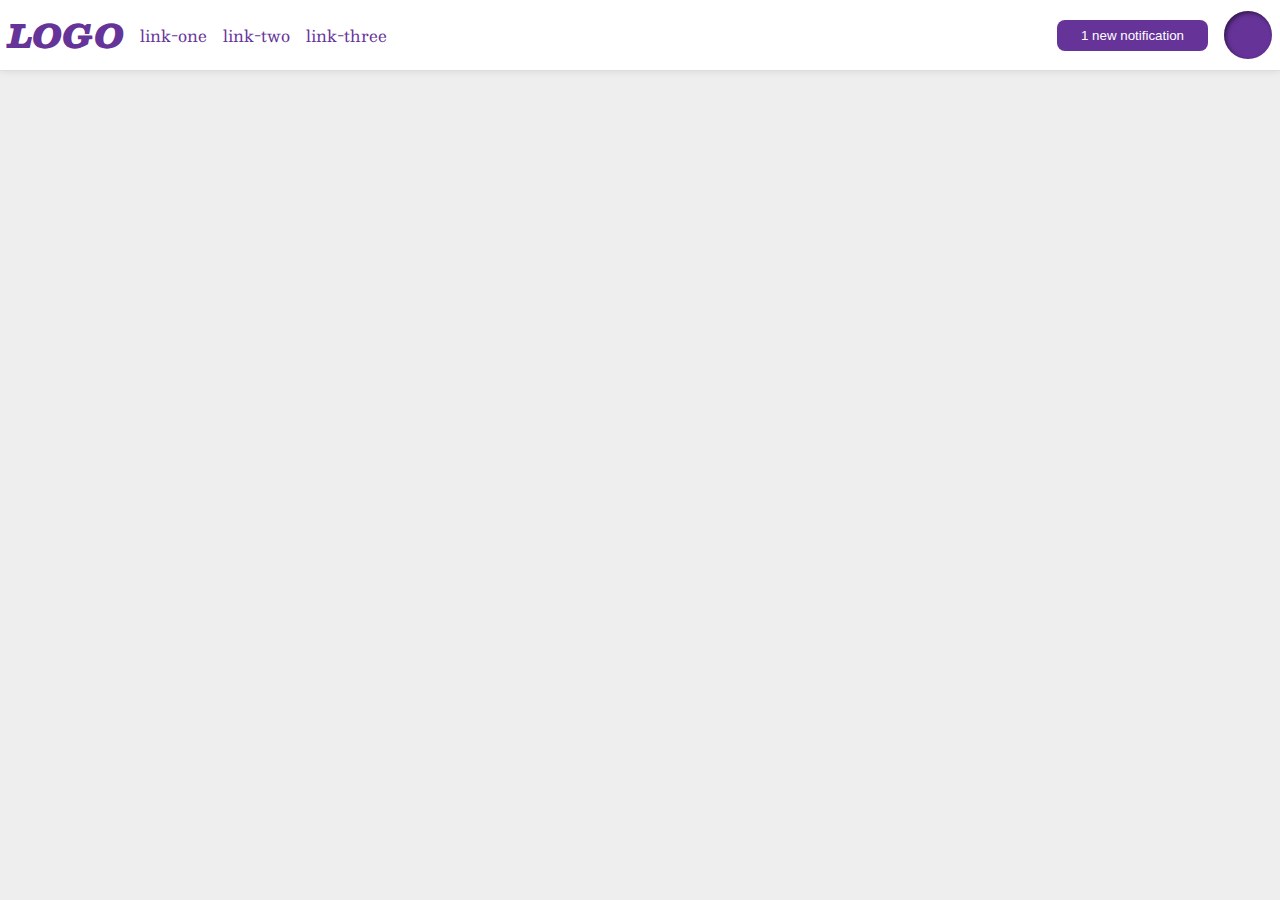
<file: flex/03-flex-header-2/index.html>
<!DOCTYPE html>
<html lang="en">
  <head>
    <meta charset="UTF-8">
    <meta http-equiv="X-UA-Compatible" content="IE=edge">
    <meta name="viewport" content="width=device-width, initial-scale=1.0">
    <title>Flex Header 2</title>
    <link rel="stylesheet" href="style.css">
  </head>
  <body>
    <div class="header">
      <div class="left-side">
        <div class="logo">
          LOGO
        </div>
        <ul class="links">
          <li><a href="https://google.com">link-one</a></li>
          <li><a href="https://google.com">link-two</a></li>
          <li><a href="https://google.com">link-three</a></li>
        </ul>
      </div>
      <div class="right-side">
        <button class="notifications">
          1 new notification
        </button>
        <div class="profile-image"></div>
      </div>
    </div>
  </body>
</html>
</file>
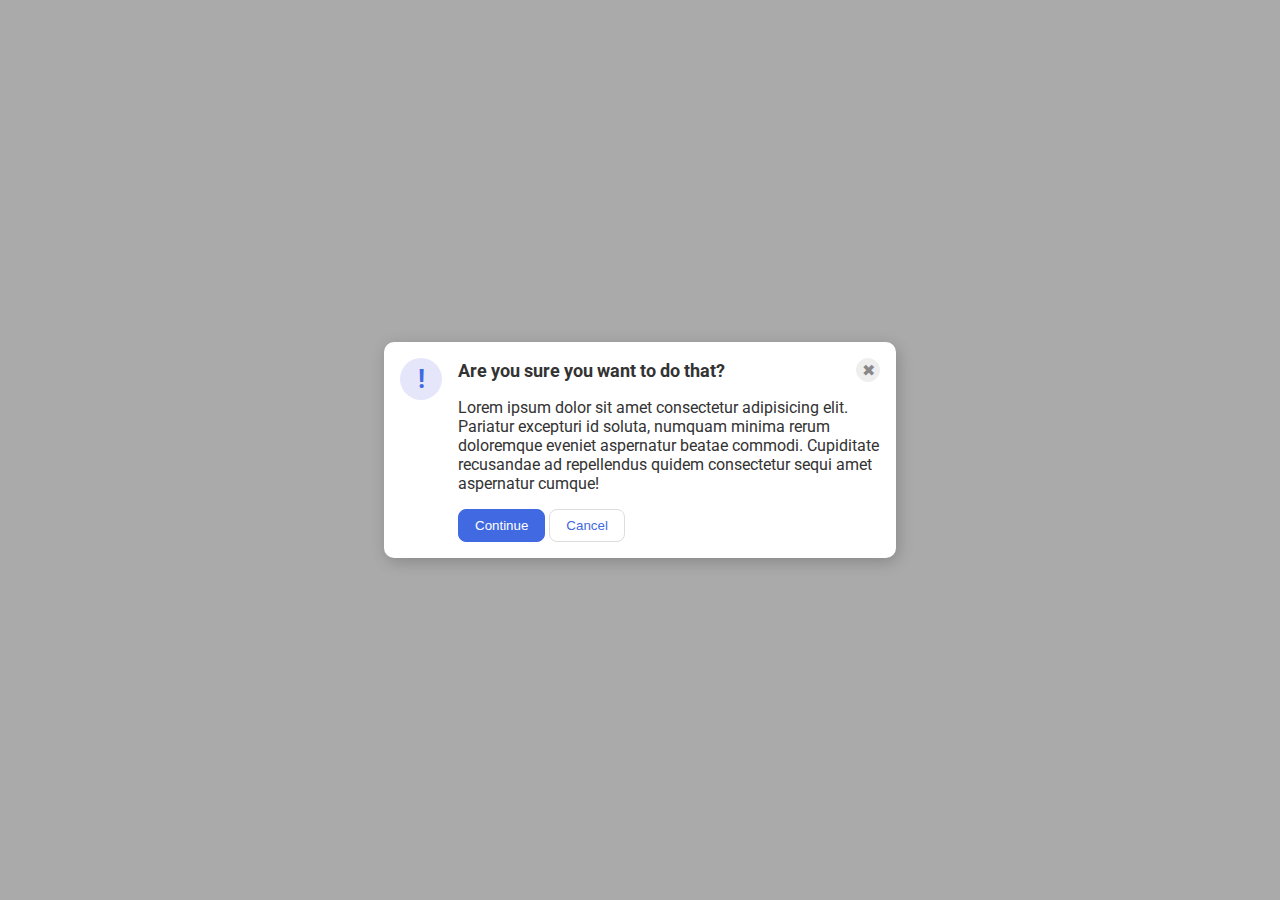
<file: flex/05-flex-modal/index.html>
<!DOCTYPE html>
<html lang="en">
  <head>
    <meta charset="UTF-8">
    <meta http-equiv="X-UA-Compatible" content="IE=edge">
    <meta name="viewport" content="width=device-width, initial-scale=1.0">
    <link rel="stylesheet" href="style.css">
    <title>Modal</title>
  </head>
  <body>
    <div class="modal">
      
      <div class="icon">!</div>
      <div class="main">
        <div class="top">  
          <div class="header">Are you sure you want to do that?</div>
          <button class="close-button">✖</button>
        </div>
        <div class="text">Lorem ipsum dolor sit amet consectetur adipisicing elit. Pariatur excepturi id soluta, numquam minima rerum doloremque eveniet aspernatur beatae commodi. Cupiditate recusandae ad repellendus quidem consectetur sequi amet aspernatur cumque!</div>
        <div class="buttons">
          <button class="continue">Continue</button>
          <button class="cancel">Cancel</button>
        </div>
      </div>
    </div>
  </body>
</html>
</file>
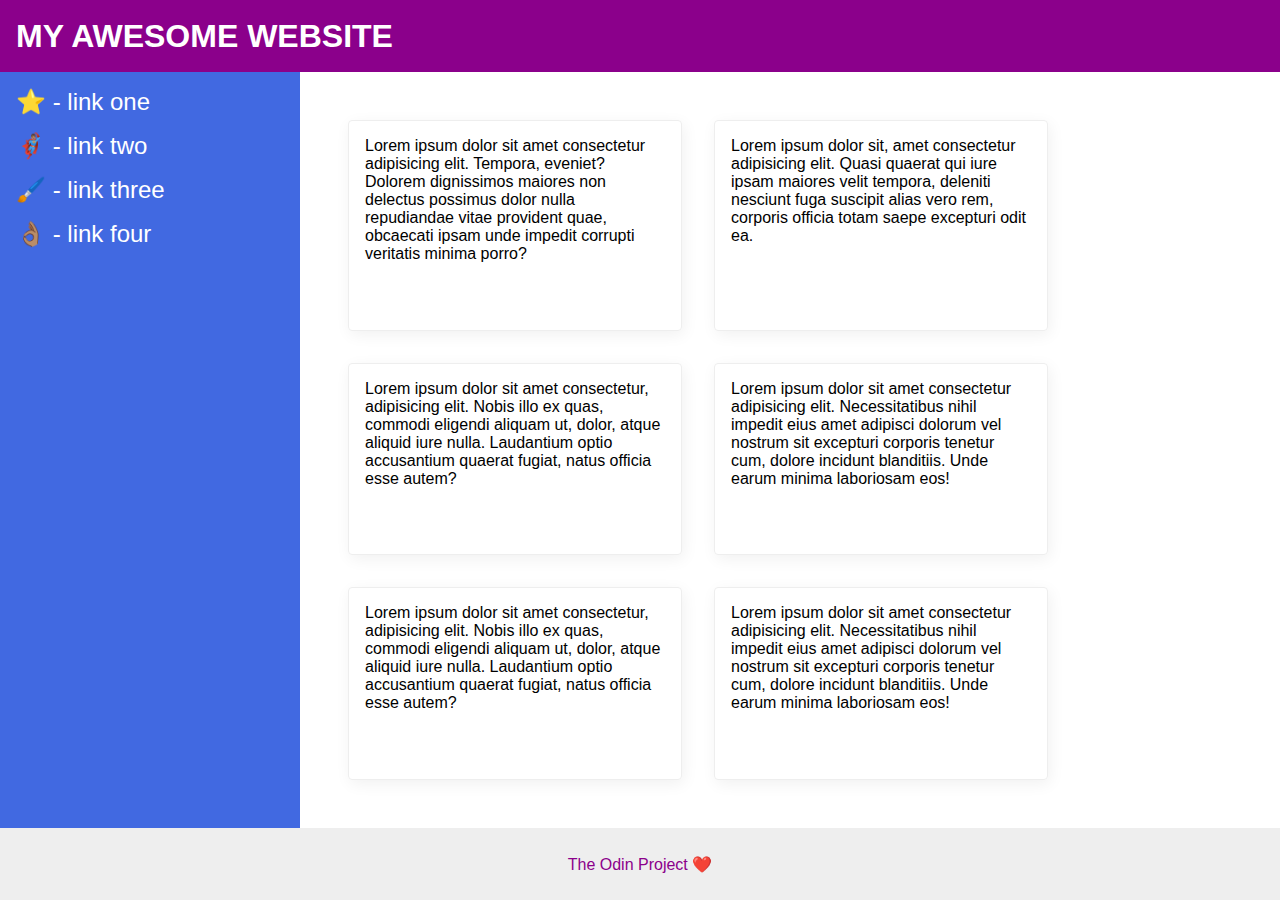
<file: flex/07-flex-layout-2/index.html>
<!DOCTYPE html>
<html lang="en">
  <head>
    <meta charset="UTF-8">
    <meta http-equiv="X-UA-Compatible" content="IE=edge">
    <meta name="viewport" content="width=device-width, initial-scale=1.0">
    <title>The Holy Grail</title>
    <link rel="stylesheet" href="style.css">
  </head>
  <body>
    <div class="header">
      MY AWESOME WEBSITE
    </div>
    
    <div class="content">
      <div class="sidebar">
        <ul>
          <li><a href="#">⭐ - link one</a></li>
          <li><a href="#">🦸🏽‍♂️ - link two</a></li>
          <li><a href="#">🖌️ - link three</a></li>
          <li><a href="#">👌🏽 - link four</a></li>
        </ul>
      </div>

      <div class="cards">
        <div class="card">Lorem ipsum dolor sit amet consectetur adipisicing elit. Tempora, eveniet? Dolorem dignissimos maiores non delectus possimus dolor nulla repudiandae vitae provident quae, obcaecati ipsam unde impedit corrupti veritatis minima porro?</div>
        <div class="card">Lorem ipsum dolor sit, amet consectetur adipisicing elit. Quasi quaerat qui iure ipsam maiores velit tempora, deleniti nesciunt fuga suscipit alias vero rem, corporis officia totam saepe excepturi odit ea.</div>
        <div class="card">Lorem ipsum dolor sit amet consectetur, adipisicing elit. Nobis illo ex quas, commodi eligendi aliquam ut, dolor, atque aliquid iure nulla. Laudantium optio accusantium quaerat fugiat, natus officia esse autem?</div>
        <div class="card">Lorem ipsum dolor sit amet consectetur adipisicing elit. Necessitatibus nihil impedit eius amet adipisci dolorum vel nostrum sit excepturi corporis tenetur cum, dolore incidunt blanditiis. Unde earum minima laboriosam eos!</div>
        <div class="card">Lorem ipsum dolor sit amet consectetur, adipisicing elit. Nobis illo ex quas, commodi eligendi aliquam ut, dolor, atque aliquid iure nulla. Laudantium optio accusantium quaerat fugiat, natus officia esse autem?</div>
        <div class="card">Lorem ipsum dolor sit amet consectetur adipisicing elit. Necessitatibus nihil impedit eius amet adipisci dolorum vel nostrum sit excepturi corporis tenetur cum, dolore incidunt blanditiis. Unde earum minima laboriosam eos!</div>
      </div>
    </div>
    <div class="footer">
      The Odin Project ❤️
    </div>
  </body>
</html>
</file>
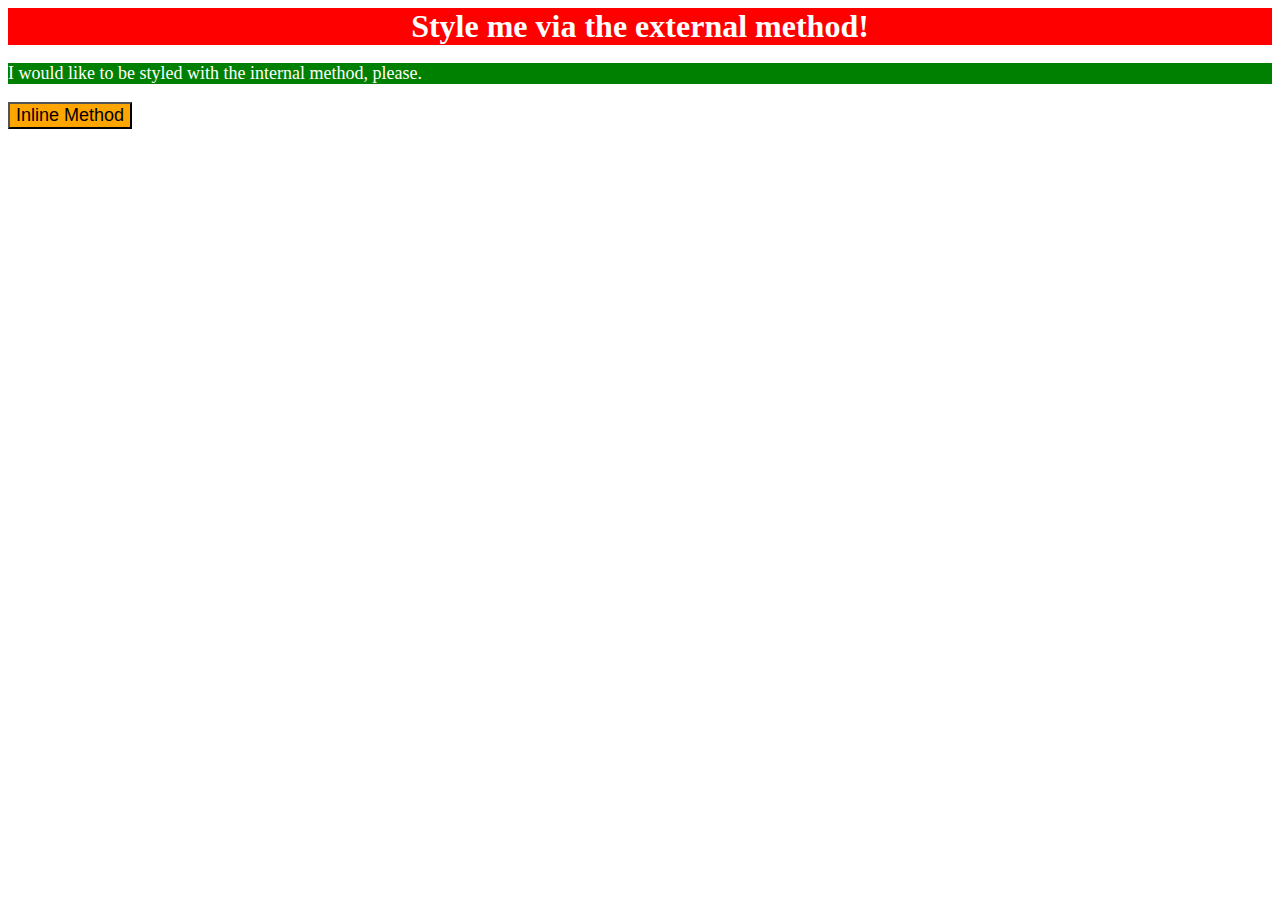
<file: foundations/01-css-methods/index.html>
<!DOCTYPE html>
<html lang="en">
  <head>
    <meta charset="UTF-8">
    <meta http-equiv="X-UA-Compatible" content="IE=edge">
    <meta name="viewport" content="width=device-width, initial-scale=1.0">
    <title>Methods for Adding CSS</title>

    <link rel="stylesheet" href="style.css">

    <style>
      p {
        color: white;
        background-color: green;
        font-size: 18px;
      }
    </style>

  </head>
  <body>
    <div>Style me via the external method!</div>
    <p>I would like to be styled with the internal method, please.</p>
    <button style="background-color: orange; font-size: 18px;">Inline Method</button>
  </body>
</html>
</file>
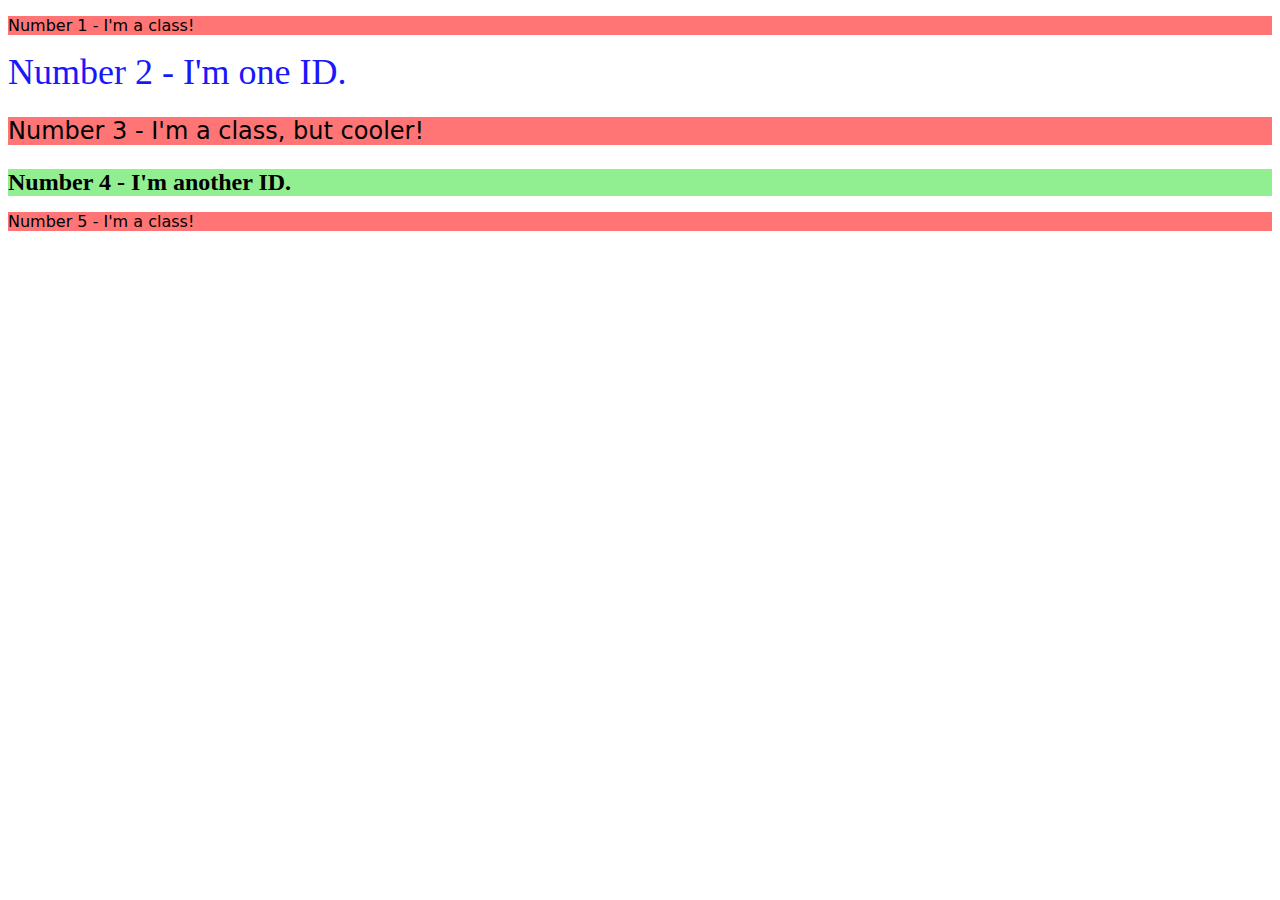
<file: foundations/02-class-id-selectors/index.html>
<!DOCTYPE html>
<html lang="en">
  <head>
    <meta charset="UTF-8">
    <meta http-equiv="X-UA-Compatible" content="IE=edge">
    <meta name="viewport" content="width=device-width, initial-scale=1.0">
    <title>Class and ID Selectors</title>
    <link rel="stylesheet" href="style.css">
  </head>
  <body>
    <p class="odd">Number 1 - I'm a class!</p>
    <div id="second">Number 2 - I'm one ID.</div>
    <p class="odd enlarge">Number 3 - I'm a class, but cooler!</p>
    <div id="fourth" class="enlarge">Number 4 - I'm another ID.</div>
    <p class="odd">Number 5 - I'm a class!</p>
  </body>
</html>
</file>
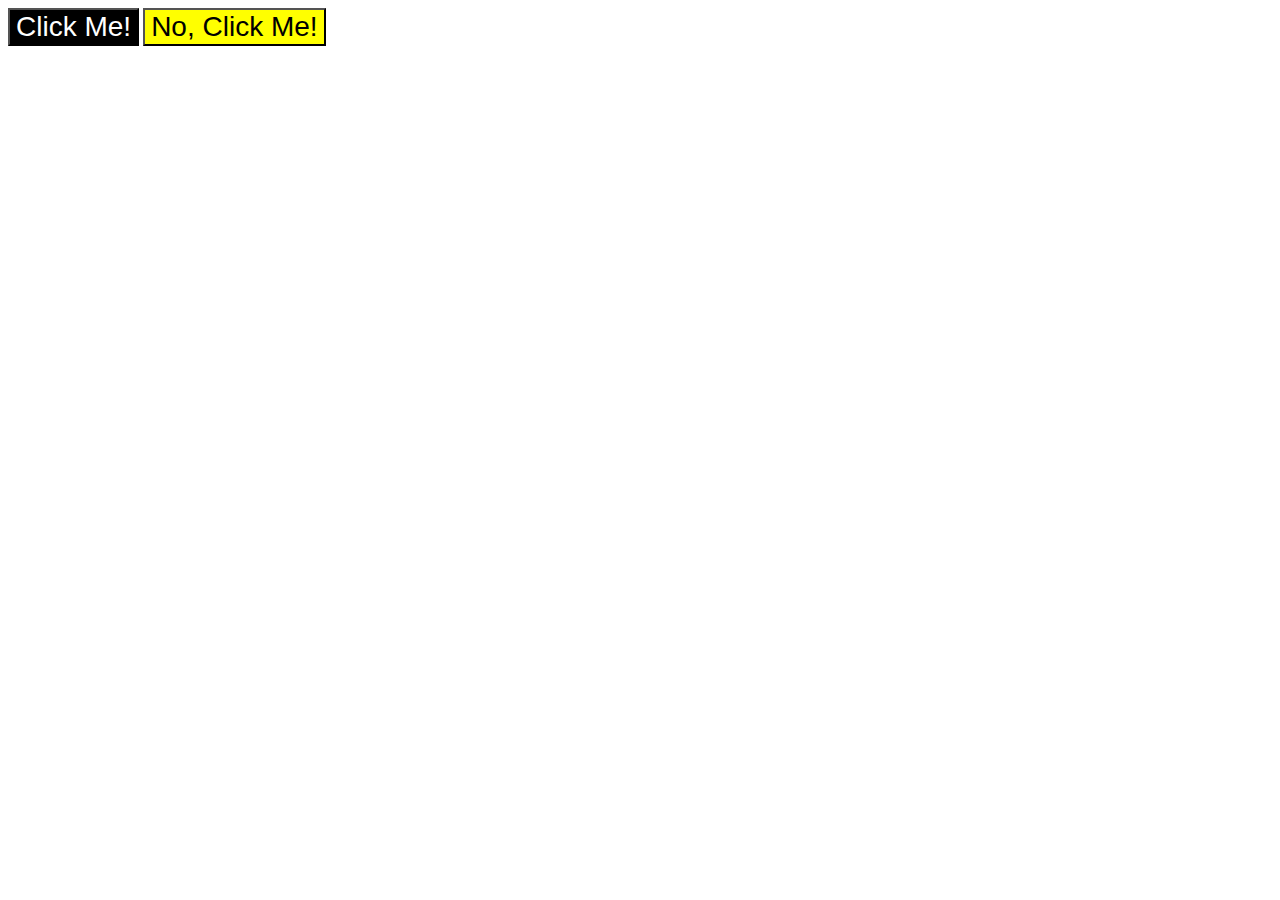
<file: foundations/03-grouping-selectors/index.html>
<!DOCTYPE html>
<html lang="en">
  <head>
    <meta charset="UTF-8">
    <meta http-equiv="X-UA-Compatible" content="IE=edge">
    <meta name="viewport" content="width=device-width, initial-scale=1.0">
    <title>Grouping Selectors</title>
    <link rel="stylesheet" href="style.css">
  </head>
  <body>
    <button class="button-one">Click Me!</button>
    <button class="button-two">No, Click Me!</button>
  </body>
</html>
</file>
<file: flex/03-flex-header-2/style.css>
/* this is some magical font-importing.  
you'll learn about it later. */
@import url('https://fonts.googleapis.com/css2?family=Besley:ital,wght@0,400;1,900&display=swap');

body {
  margin: 0;
  background: #eee;
  font-family: Besley, serif;
}

.header {
  background: white;
  border-bottom: 1px solid #ddd;
  box-shadow: 0 0 8px rgba(0,0,0,.1);
  display: flex;
  justify-content: space-between;
  padding: 8px;
}

.profile-image {
  background: rebeccapurple;
  box-shadow: inset 2px 2px 4px rgba(0,0,0,.5);
  border-radius: 50%;
  width: 48px;
  height: 48px;
}

.logo {
  color: rebeccapurple;
  font-size: 32px;
  font-weight: 900;
  font-style: italic;
}

button {
  border: none;
  border-radius: 8px;
  background: rebeccapurple;
  color: white;
  padding: 8px 24px;
}

a {
  /* this removes the line under our links */
  text-decoration: none;
  color: rebeccapurple;
}

ul {
  list-style-type: none;
  display: flex;
  margin: 0px;
  padding: 0px;
  gap: 16px;
}

.left-side, .right-side {
  display: flex;
  align-items: center;
  gap: 16px;
}
</file>
<file: flex/05-flex-modal/style.css>
@import url('https://fonts.googleapis.com/css2?family=Roboto:wght@400;700&display=swap');

html, body {
  height: 100%;
}

body {
  font-family: Roboto, sans-serif;
  margin: 0;
  background: #aaa;
  color: #333;
  /* I'll give you this one for free lol */
  display: flex;
  align-items: center;
  justify-content: center;
}

.modal {
  background: white;
  width: 480px;
  border-radius: 10px;
  box-shadow: 2px 4px 16px rgba(0,0,0,.2);
  padding: 16px;
  display: flex;
}

.icon {
  color: royalblue;
  font-size: 26px;
  font-weight: 700;
  background: lavender;
  width: 42px;
  height: 42px;
  border-radius: 50%;
  display: flex;
  align-items: center;
  justify-content: center;
  margin-right: 16px;
  flex-shrink: 0;
}

.close-button {
  background: #eee;
  border-radius: 50%;
  color: #888;
  font-weight: 400;
  font-size: 16px;
  height: 24px;
  width: 24px;
  display: flex;
  align-items: center;
  justify-content: center;
  border: 1px solid #eee;
  padding: 0;
  margin-left: auto;
}

button {
  cursor: pointer;
  padding: 8px 16px;
  border-radius: 8px;
}

button.continue {
  background: royalblue;
  border: 1px solid royalblue;
  color: white;
}

button.cancel {
  background: white;
  border: 1px solid #ddd;
  color: royalblue;
}

.top {
  display: flex;
}

.top .header, .close-button {
  align-self: center;
}

.header {
  font-weight: bold;
  font-size: 18px;
}

.main {
  display: flex;
  flex-direction: column;
  gap: 16px;
}
</file>
<file: flex/07-flex-layout-2/style.css>
body {
  font-family: -apple-system, BlinkMacSystemFont, 'Segoe UI', Roboto, Oxygen, Ubuntu, Cantarell, 'Open Sans', 'Helvetica Neue', sans-serif;
  margin: 0;
  min-height: 100vh;
  display: flex;
  flex-direction: column;
}

.header {
  height: 72px;
  background: darkmagenta;
  color: white;
  display: flex;
  font-size: 32px;
  font-weight: 900;
  align-items: center;
  padding-left: 16px;
}

.footer {
  height: 72px;
  background: #eee;
  color: darkmagenta;
  display: flex;
  justify-content: center;
  align-items: center;
}

.content {
  display: flex;
}

.sidebar {
  width: 300px;
  background: royalblue;
  box-sizing: border-box;
  flex-shrink: 0;
  padding: 16px;
}

ul {
  list-style-type: none;
  margin: 0px;
  padding: 0px;
}

li {
  margin-bottom: 16px;
}

li a {
  font-size: 24px;
  color: white;
  text-decoration: none;
}

.card {
  border: 1px solid #eee;
  box-shadow: 2px 4px 16px rgba(0,0,0,.06);
  border-radius: 4px;
  padding: 16px;
  width: 300px;
}

.cards {
  padding: 48px;
  display: flex;
  flex-wrap: wrap;
  gap: 32px;
}

.content {
  display: flex;
  flex: 1;
}
</file>
<file: foundations/01-css-methods/style.css>
div {
    color: white;
    background-color: red;
    font-size: 32px;
    text-align: center;
    font-weight: bold;
}
</file>
<file: foundations/02-class-id-selectors/style.css>
.odd {
    background-color: hsl(0, 100%, 73%);
    font-family: 'Verdana', 'DejaVu Sans', sans-serif;
}

#second {
    color: hsl(240, 97%, 54%);
    font-size: 36px;
}

.enlarge {
    font-size: 24px;
}

#fourth {
    background-color: hsl(120, 73%, 75%);
    font-weight: bold;
}
</file>
<file: foundations/03-grouping-selectors/style.css>
.button-one {
    color: white;
    background-color: rgb(0, 0, 0);
}

.button-two {
    background-color: rgb(255, 255, 0);
}

.button-one,
.button-two {
    font-size: 28px;
    font-family: Helvetica, 'Times New Roman', sans-serif;
}
</file>
